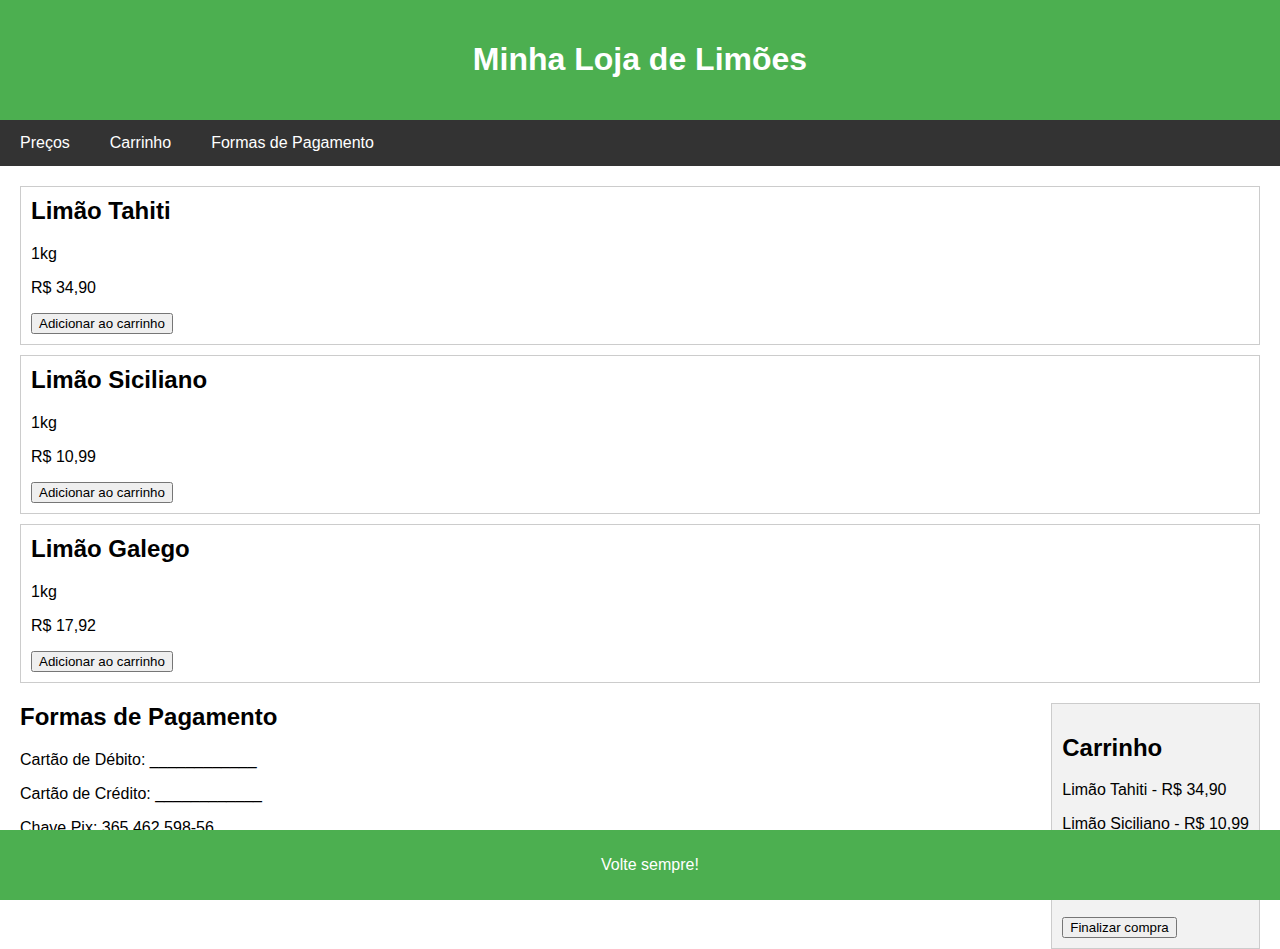
<file: venda limão/index.html>
<!DOCTYPE html>
<html lang="pt-BR">
<head>
    <meta charset="UTF-8">
    <meta name="viewport" content="width=device-width, initial-scale=1.0">
    <title>Minha Loja de Limões</title>
    <style>
        body {
            font-family: Arial, sans-serif;
            margin: 0;
            padding: 0;
        }
        header {
            background-color: #4CAF50;
            padding: 20px;
            text-align: center;
            color: white;
        }
        nav {
            background-color: #333;
            overflow: hidden;
        }
        nav a {
            float: left;
            display: block;
            color: white;
            text-align: center;
            padding: 14px 20px;
            text-decoration: none;
        }
        nav a:hover {
            background-color: #ddd;
            color: black;
        }
        .container {
            margin-top: 20px;
            margin-left: 20px;
            margin-right: 20px;
        }
        .produto {
            border: 1px solid #ccc;
            padding: 10px;
            margin-bottom: 10px;
        }
        .produto h2 {
            margin-top: 0;
        }
        .carrinho {
            float: right;
            background-color: #f2f2f2;
            padding: 10px;
            border: 1px solid #ccc;
        }
        footer {
            background-color: #4CAF50;
            color: white;
            text-align: center;
            padding: 10px;
            position: fixed;
            bottom: 0;
            width: 100%;
        }
    </style>
</head>
<body>

<header>
    <h1>Minha Loja de Limões</h1>
</header>

<nav>
    <a href="#precos">Preços</a>
    <a href="#carrinho">Carrinho</a>
    <a href="#pagamento">Formas de Pagamento</a>
</nav>

<div class="container" id="precos">
    <div class="produto">
        <h2>Limão Tahiti</h2>
        <p>1kg</p>
        <p>R$ 34,90</p>
        <button>Adicionar ao carrinho</button>
    </div>

    <div class="produto">
        <h2>Limão Siciliano</h2>
        <p>1kg</p>
        <p>R$ 10,99</p>
        <button>Adicionar ao carrinho</button>
    </div>

    <div class="produto">
        <h2>Limão Galego</h2>
        <p>1kg</p>
        <p>R$ 17,92</p>
        <button>Adicionar ao carrinho</button>
    </div>
</div>

<div class="container" id="carrinho">
    <div class="carrinho">
        <h2>Carrinho</h2>
        <p>Limão Tahiti - R$ 34,90</p>
        <p>Limão Siciliano - R$ 10,99</p>
        <p>Limão Galego - R$ 17,92</p>
        <p>Total: R$ 63,81</p>
        <button>Finalizar compra</button>
    </div>
</div>

<div class="container" id="pagamento">
    <h2>Formas de Pagamento</h2>
    <p>Cartão de Débito: ____________</p>
    <p>Cartão de Crédito: ____________</p>
    <p>Chave Pix: 365.462.598-56</p>
</div>

<footer>
    <p>Volte sempre!</p>
</footer>

</body>
</html>
</file>
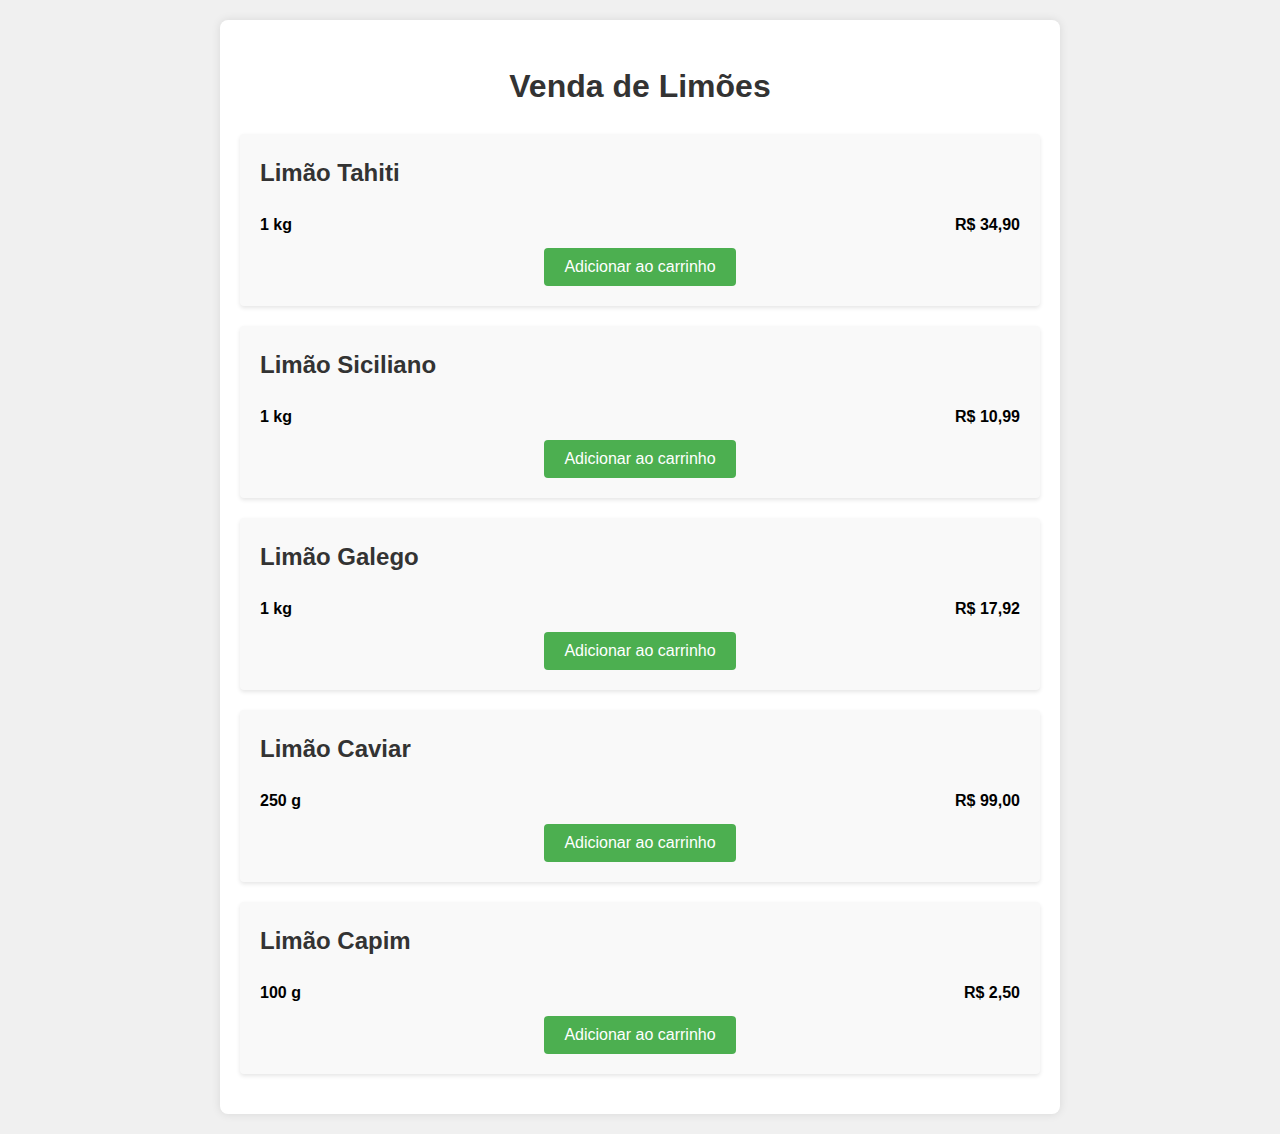
<file: limao-main/pg2/index.html>
<!DOCTYPE html>
<html lang="pt-BR">
<head>
    <meta charset="UTF-8">
    <meta name="viewport" content="width=device-width, initial-scale=1.0">
    <title>Venda de Limões</title>
    <style>
        body {
            font-family: Arial, sans-serif;
            line-height: 1.6;
            margin: 0;
            background-color: #f0f0f0;
            padding: 20px;
        }
        .container {
            max-width: 800px;
            margin: 0 auto;
            background-color: #fff;
            padding: 20px;
            box-shadow: 0 0 10px rgba(0, 0, 0, 0.1);
            border-radius: 8px;
        }
        h1 {
            text-align: center;
            color: #333;
        }
        .produto {
            margin-bottom: 20px;
            padding: 20px;
            background-color: #f9f9f9;
            border-radius: 4px;
            box-shadow: 0 2px 4px rgba(0, 0, 0, 0.1);
        }
        .produto h2 {
            margin-top: 0;
            color: #333;
        }
        .produto .detalhes {
            display: flex;
            justify-content: space-between;
            align-items: center;
            margin-top: 10px;
            font-size: 16px;
        }
        .produto .detalhes span {
            font-weight: bold;
        }
        .botao-adicionar {
            text-align: center;
            margin-top: 10px;
        }
        .botao-adicionar button {
            padding: 10px 20px;
            font-size: 16px;
            background-color: #4CAF50;
            color: #fff;
            border: none;
            border-radius: 4px;
            cursor: pointer;
            transition: background-color 0.3s ease;
        }
        .botao-adicionar button:hover {
            background-color: #45a049;
        }
    </style>
</head>
<body>
    <div class="container">
        <h1>Venda de Limões</h1>

        <div class="produto">
            <h2>Limão Tahiti</h2>
            <div class="detalhes">
                <span>1 kg</span>
                <span>R$ 34,90</span>
            </div>
            <div class="botao-adicionar">
                <button>Adicionar ao carrinho</button>
            </div>
        </div>

        <div class="produto">
            <h2>Limão Siciliano</h2>
            <div class="detalhes">
                <span>1 kg</span>
                <span>R$ 10,99</span>
            </div>
            <div class="botao-adicionar">
                <button>Adicionar ao carrinho</button>
            </div>
        </div>

        <div class="produto">
            <h2>Limão Galego</h2>
            <div class="detalhes">
                <span>1 kg</span>
                <span>R$ 17,92</span>
            </div>
            <div class="botao-adicionar">
                <button>Adicionar ao carrinho</button>
            </div>
        </div>

        <div class="produto">
            <h2>Limão Caviar</h2>
            <div class="detalhes">
                <span>250 g</span>
                <span>R$ 99,00</span>
            </div>
            <div class="botao-adicionar">
                <button>Adicionar ao carrinho</button>
            </div>
        </div>

        <div class="produto">
            <h2>Limão Capim</h2>
            <div class="detalhes">
                <span>100 g</span>
                <span>R$ 2,50</span>
            </div>
            <div class="botao-adicionar">
                <button>Adicionar ao carrinho</button>
            </div>
        </div>

    </div>
</body>
</html>
</file>
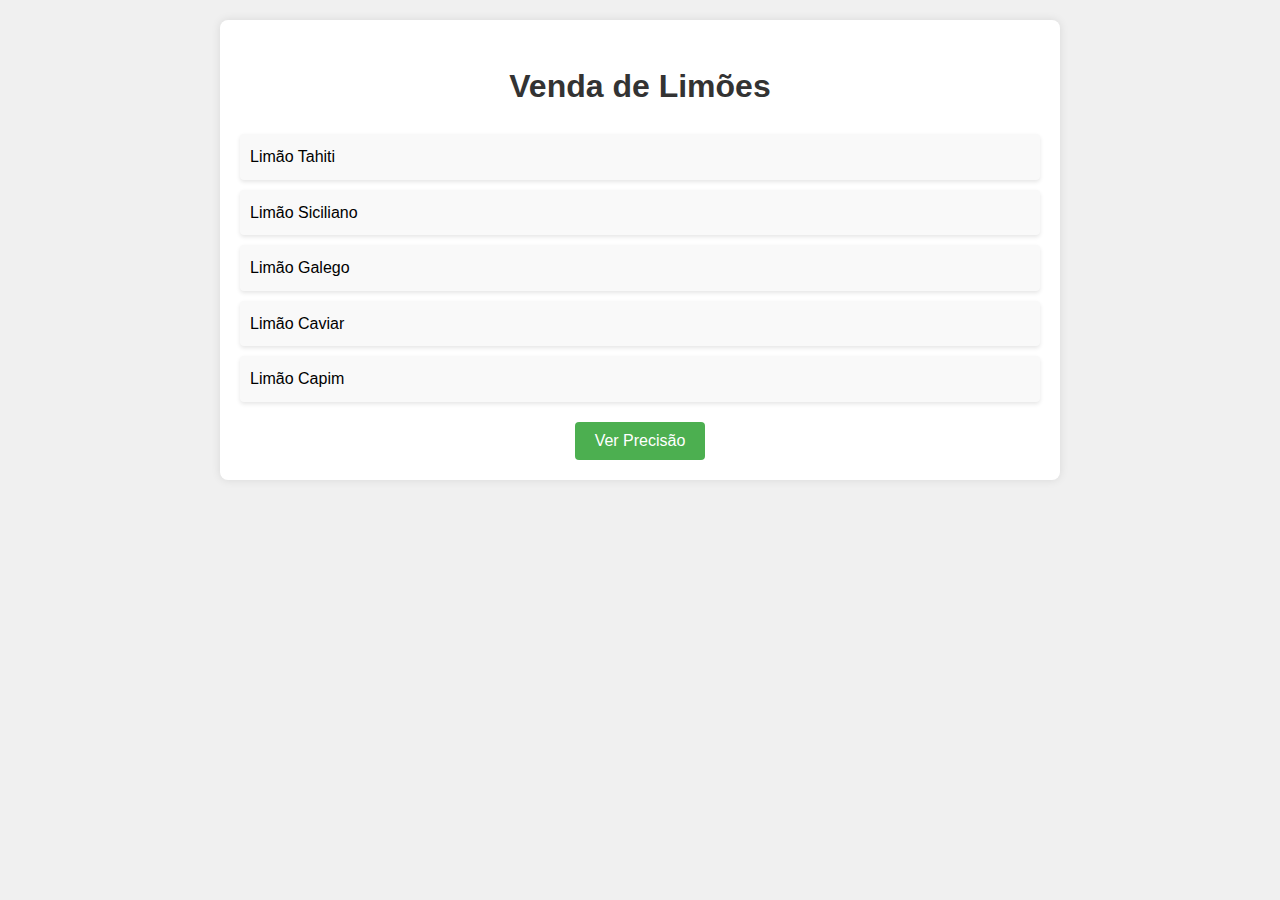
<file: limao-main/venda limão/index.html>
<!DOCTYPE html>
<html lang="pt-BR">
<head>
    <meta charset="UTF-8">
    <meta name="viewport" content="width=device-width, initial-scale=1.0">
    <title>Venda de Limões</title>
    <style>
        body {
            font-family: Arial, sans-serif;
            line-height: 1.6;
            margin: 0;
            background-color: #f0f0f0;
            padding: 20px;
        }
        .container {
            max-width: 800px;
            margin: 0 auto;
            background-color: #fff;
            padding: 20px;
            box-shadow: 0 0 10px rgba(0, 0, 0, 0.1);
            border-radius: 8px;
        }
        h1 {
            text-align: center;
            color: #333;
        }
        ul {
            list-style-type: none;
            padding: 0;
        }
        li {
            margin-bottom: 10px;
            padding: 10px;
            background-color: #f9f9f9;
            border-radius: 4px;
            box-shadow: 0 2px 4px rgba(0, 0, 0, 0.1);
            transition: background-color 0.3s ease;
            cursor: pointer;
        }
        li:hover {
            background-color: #e0e0e0;
        }
        .botao-precisao {
            text-align: center;
            margin-top: 20px;
        }
        .botao-precisao button {
            padding: 10px 20px;
            font-size: 16px;
            background-color: #4CAF50;
            color: #fff;
            border: none;
            border-radius: 4px;
            cursor: pointer;
            transition: background-color 0.3s ease;
        }
        .botao-precisao button:hover {
            background-color: #45a049;
        }
    </style>
</head>
<body>
    <div class="container">
        <h1>Venda de Limões</h1>
        <ul>
            <li>Limão Tahiti</li>
            <li>Limão Siciliano</li>
            <li>Limão Galego</li>
            <li>Limão Caviar</li>
            <li>Limão Capim</li>
        </ul>
        <div class="botao-precisao">
            <button>Ver Precisão</button>
        </div>
    </div>
</body>
</html>
</file>
